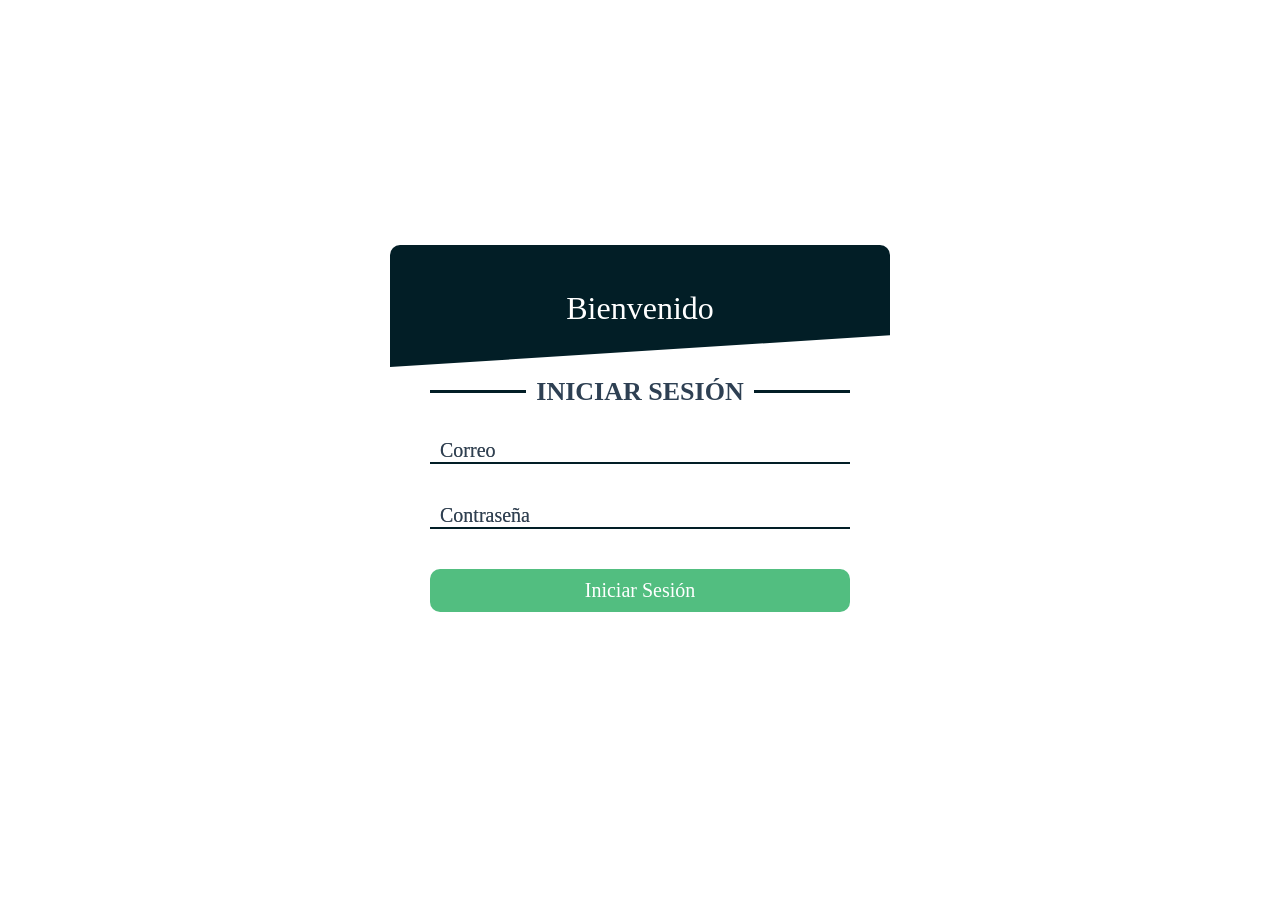
<file: index.html>
<!DOCTYPE html>
<html lang="es">
<head>
    <meta charset="UTF-8">
    <meta name="viewport" content="width=device-width, initial-scale=1.0">
    <meta http-equiv="X-UA-Compatible" content="ie=edge">
    <title>Apartamentos</title>
    <link rel="stylesheet" href="css/estilos.css">
</head>
<body>
    <div class="cod-container">
        <div class="form-header">

            <h1>Bienvenido</h1>
        </div>

        <div class="form-content">
            <form action="#" class="cod-form">
                <div class="form-title">
                    <h3>Iniciar Sesión</h3>
                </div>

                <div class="input-group">
                    <input type="email" class="form-input" name="form-input" id="correo" placeholder="Correo">
                    <label class="label" for="correo">Correo</label>
                </div>

                <div class="input-group">
                    <input type="password" class="form-input" name="form-input" id="pass" placeholder="Contraseña">
                    <label class="label" for="pass">Contraseña</label>

                </div>

                <div class="input-group">

                    <!--<button onclick="Validar()">Iniciar Sesión</button>!-->
                    <input type="submit" class="form-input" id="Inicio" onclick="Validar()" value="Iniciar Sesión">
                </div>

            </form>
        </div>
    </div>

    <script src="js/jquery-3.3.1.min.js"></script>
    <script src="js/form.js"></script>
</body>
</html>
</file>
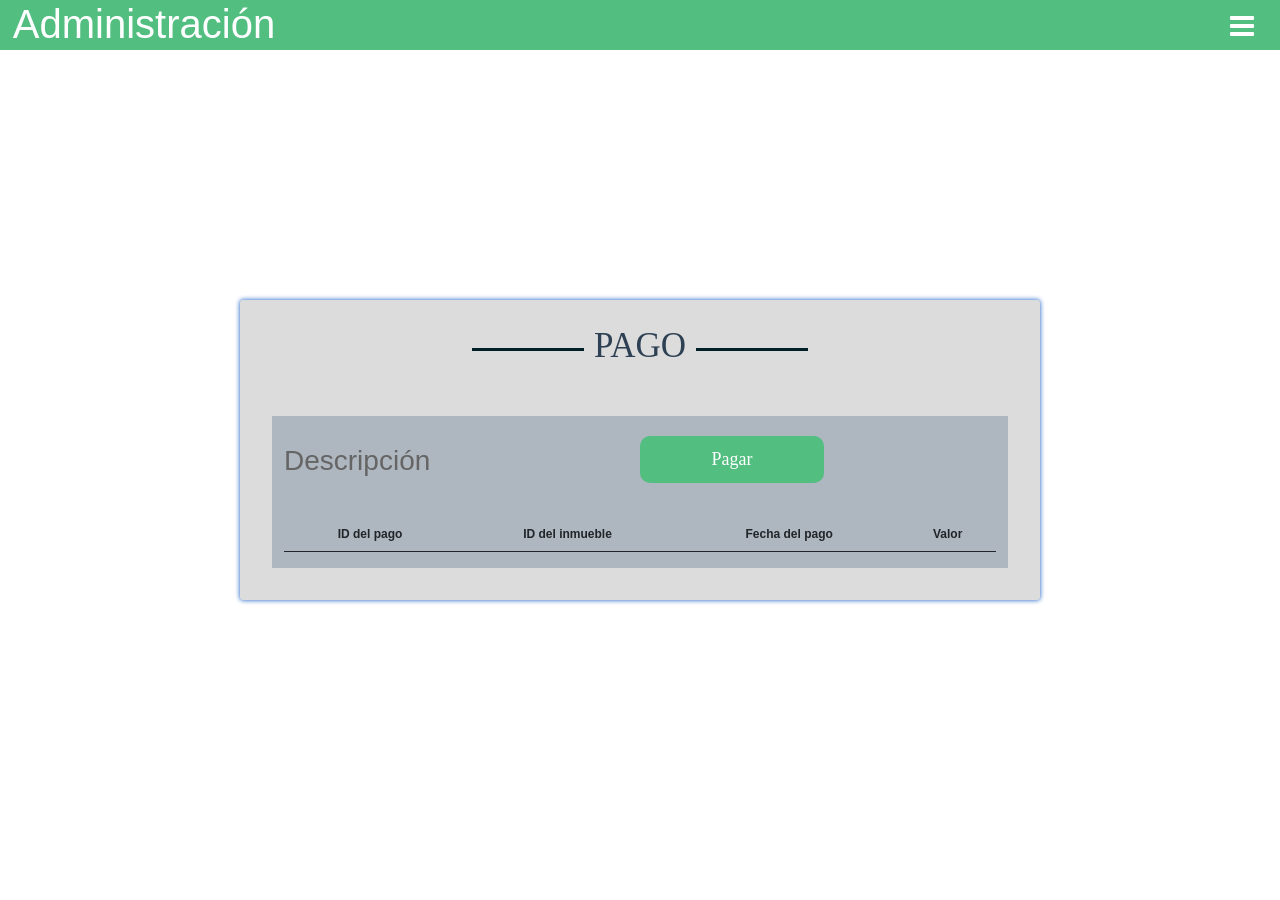
<file: Pago.html>
<!DOCTYPE html>
<html lang="en">
<head>
    <meta charset="UTF-8">
    <title>Notes U</title>
    <link rel="stylesheet" href="css/fontello.css">
    <link rel="stylesheet" href="css/main.css">
    <LINK rel="stylesheet"  href="./css/bootstrap.min.css">
    <link rel="stylesheet" href="css/estilos.css">
    <link rel="stylesheet" href="https://use.fontawesome.com/releases/v5.5.0/css/all.css">

</head>
<body style="margin: auto; padding: 15px" onload="mostrarPago()">
    <!--<div id="container" type="conten" style="background: gainsboro; padding: 20px">-->
        <header>
            <div class="contenedor">
                <h1>Administración</h1>
                <input type="checkbox" name="" id="menu-bar">
                <label  class="icon-menu" for="menu-bar"></label>
                <nav class="menu" id="menu">
                    <a href="index-1.html">Página principal</a>
                    <label for="menu-bar" type="btnMenu" onclick="mostrarPago()" style="" class="btnPagos" id="btnPagos">Pago</label><br><br><hr>
                    <label for="menu-bar" type="btnMenu" onclick="mostrarPerfil()" class="btnPerfil" id="btnPerfil">Perfil</label><br><br><hr>
                    <label for="menu-bar" type="btnMenu" onclick="mostrarInmueble()" class="btnInmueble" id="btnInmueble">Inmueble</label><br><br><hr>
                    <a href="index.html">Cerrar sesión</a>
                </nav>
            </div>
        </header>

        <!--ventana Perfil-->
        <div class="overlayPerfil" id="overlayPerfil" >
            <div class="popupPerfil" id="popupPerfil">
                <div class="row">
                    <div class="form-title">
                        <h5>Perfil</h5>
                    </div>
                </div>

                <div class="row">
                    <div class="col-12">
                        <h6 id="MiPerfil">INFORMACIÓN PERSONAL</h6>
                    </div>

                </div>


                <div class="row" style="margin: 1em; background: #cbccce" id="ventas">

                    <div class="col-12">
                        <table class="table table-striped" id="tablePerfil">
                            <thead>
                            <tr>
                                <th scope="col">Tipo de identificación</th>
                                <th scope="col">N° de identificación</th>
                                <th scope="col">Nombre</th>
                                <th scope="col">Apellido</th>
                                <th scope="col">Correo electrónico</th>
                                <th scope="col">Telefono</th>
                            </tr>
                            </thead>
                            <tbody>

                            </tbody>
                            <tfoot>
                            <th scope="col" id="average"></th>
                            </tfoot>
                        </table>
                    </div>
                </div>
            </div>


        </div>

        <!--ventana Pago-->
        <div class="overlayPago" id="overlayPago">
            <div class="popupPago" id="popupPago">

                <div class="row">
                    <div class="form-title">
                        <h8>Pago</h8>
                    </div>
                </div>
                
                <div class="row" style="margin: 1em; background: #AEB6BF" id="MiPago">
                    <div class="col-3">
                        <h4 style="text-align: left; margin-top: 28px; font-size: 28px">Descripción</h4>
                    </div>

                    <div class="col-9">
                        <button type="submit2" class="form-input" onclick="pago()" >Pagar</button><br><br>
                    </div>

                    <div class="col-12">
                        <table class="table table-striped" id="tablePago" >
                            <thead>
                            <tr>
                                <th scope="col">ID del pago</th>
                                <th scope="col">ID del inmueble</th>
                                <th scope="col">Fecha del pago</th>
                                <th scope="col">Valor</th>
                            </tr>
                            </thead>
                            <tbody id="bodyActivity">

                            </tbody>
                        </table>
                    </div>
                </div>
            </div>

        </div>


        <!--ventana Perfil-->
        <div class="overlayInmueble" id="overlayInmueble" >
            <div class="popupInmueble" id="popupInmueble">
                <div class="row">
                    <div class="form-title">
                        <h5>Inmueble</h5>
                    </div>
                </div>

                <div class="row">
                    <div class="col-12">
                        <h6 id="inmueble">DESCRIPCIÓN</h6>
                    </div>

                </div>


                <div class="row" style="margin: 1em; background: #cbccce" id="ventas">

                    <div class="col-12">
                        <table class="table table-striped" id="tableInmueble">
                            <thead>
                            <tr>
                                <th scope="col">Identificador</th>
                                <th scope="col">N° de apartamento</th>
                                <th scope="col">N° de torre</th>
                                <th scope="col">Dimensión</th>
                                <th scope="col">Indice copropiedad</th>
                            </tr>
                            </thead>
                            <tbody>

                            </tbody>
                            <tfoot>
                            <th scope="col" id="average"></th>
                            </tfoot>
                        </table>
                    </div>
                </div>
            </div>


        </div>

    <script src="./js/jquery-3-6-0.js"></script>
    <script src="./js/Scripts.js"></script>
</body>
</html>
</file>
<file: css/estilos.css>
* {
    margin: 0;
    padding: 0;
    box-sizing: border-box;
}

body {
    background-image: url("https://fondosmil.com/fondo/52740.jpg");
    width: 100%;
    height: 100vh;
    color: #fff;
    display: flex;
    align-items: center;
    justify-content: center;
    font-family: Arial;
}

.cod-container {
    background: #fff;
    width: 500px;
    height: 410px;
    border-radius: 10px;
    overflow: hidden;
}

.form-header {
    background: #021e26;
    text-align: center;
    padding: 30px 0 40px;
    clip-path: polygon(0 0, 100% 0%, 100% 74%, 0% 100%);
}

.form-header img {
    vertical-align: top;
    width: 40px;
}

.form-header h1 {
    color: #fff;
    font-family: AbeeZee;
    font-weight: normal;
    margin-top: 15px;
}

.form-header span {
    color: #FF3D00;
}

.cod-form {
    padding: 10px 40px 40px;
}

.form-title {
    text-align: center;
    text-transform: uppercase;
    font-weight: normal;
    margin-bottom: 32px;
    overflow: hidden;
    font-family: AbeeZee;
    color: #FF3D00;

}

h3 {
    position: relative;
    display: inline-block;
    color: #2E4053 ;
    padding: 0 10px;
    font-size: 26px;
}

h3::after,
h3::before {
    position: absolute;
    content: '';
    width: 100%;
    height: 3px;
    background: #021e26;
    top: 0.5em;
}

h3::after {
    left: 100%;
}

h3::before {
    right: 100%;
}

h5 {
    position: relative;
    display: inline-block;
    color: #2E4053 ;
    padding: 0 10px;
    font-size: 26px;
}

h5::after,
h5::before {
    position: absolute;
    content: '';
    width: 100%;
    height: 3px;
    background: #021e26;
    top: 0.5em;
}

h5::after {
    left: 100%;
}

h5::before {
    right: 100%;
}

h6 {
    position: relative;
    display: inline-block;
    color: #2E4053 ;
    padding: 0 10px;
    font-size: 26px;
}

h6::after {
    left: 100%;
}

h6::before {
    right: 100%;
}

h7 {
    position: relative;
    display: inline-block;
    color: #2E4053 ;
    padding: 0 10px;
    font-size: 26px;
}

h8 {
    position: relative;
    display: inline-block;
    color: #2E4053 ;
    padding: 0 10px;
    font-size: 35px;
}

h8::after,
h8::before {
    position: absolute;
    content: '';
    width: 100%;
    height: 3px;
    background: #021e26;
    top: 0.8em;
}

h8::after {
    left: 100%;
}

h8::before {
    right: 100%;
}

h9 {
    position: relative;
    display: inline-block;
    color: #2E4053 ;
    padding: 0 10px;
    font-size: 21px;
}

hT {
    position: relative;
    display: inline-block;
    color: #2E4053 ;
    padding: 0 10px;
    font-size: 23px;
    margin-left: 2px;
    margin-top: 12px;
}

.cod-form {
    width: 100%;
    height: auto;
    text-align: center;
}

.input-group {
    position: relative;
    margin-bottom: 40px;
}

input[type="email"],
input[type="password"] {
    border: none;
    border-bottom: 2px solid #021e26;
    width: 100%;
    outline: none;
    font-size: 20px;
    color: #021e26;
    padding-left: 10px;
    font-family: AbeeZee;
}

.label {
    position: absolute;
    top: 0;
    left: 0;
    font-size: 20px;
    color: #2E4053 ;
    padding-left: 10px;
    cursor: text;
    transition: all .3s ease;
    font-family: AbeeZee;
}

.form-input:focus + label {
    top: -14px;
    font-size: 12px;
    color: #666565;
    font-family: AbeeZee;
}

.active {
    top: -14px;
    font-size: 12px;
    color: #666565;

}

.error {
    color: #FF0000;
}

input[type="submit"] {
    background: none;
    border: none;
    background: #52BE80 ;
    color: #fff;
    width: 100%;
    font-size: 20px;
    padding: 10px 0;
    font-family: AbeeZee;
    margin-bottom: 16px;
    border-radius: 10px;
    transition: all .5s ease;
}

input[type="submit"]:hover {
    background: #021E26;
}

button[type="submit"]{
    background: none;
    border: none;
    background: #52BE80 ;
    color: #fff;
    width: 40%;
    font-size: 20px;
    padding: 10px 0;
    font-family: AbeeZee;
    margin-bottom: 16px;
    border-radius: 10px;
    transition: all .06s ease;
}

button[type="submit"]:hover {
    background: #021E26;
}

button[type="submit2"]{
    background: none;
    border: none;
    background: #52BE80 ;
    color: #fff;
    width: 35%;
    font-size: 18px;
    padding: 10px 0;
    font-family: AbeeZee;
    margin-bottom: 16px;
    border-radius: 10px;
    transition: all .06s ease;
    margin-top: 20px;
}

button[type="submit2"]:hover {
    background: #021E26;
}

button[type="submitB"]{
    background: none;
    border: none;
    background: #52BE80 ;
    color: #fff;
    width: 45%;
    font-size: 18px;
    font-family: AbeeZee;
    margin-bottom: 16px;
    transition: all .06s ease;
}

button[type="submitB"]:hover {
    background: #021E26;
}

select[type="menuMaterias"] {
    background: none;
    border: none;
    background: #3E6F56;
    color: #fff;
    width: 100%;
    font-size: 20px;
    padding: 10px 0;
    font-family: AbeeZee;
    margin-bottom: 16px;
    border-radius: 10px;
    transition: all .5s ease;
}

input[type="submit"]:hover {
    background: #021E26;
}

.input-group > p {
    color: #2E4053;
    text-align: center;
    font-size: 20px;
    font-family: AbeeZee;
}

.input-group p > a {
    text-decoration: none;
    color: #2874A6;
}

.input-group p > a:hover {
    text-decoration: underline;
}

.form-content {
    display: none;
}

.form-content:nth-child(2) {
    display: block;
}

.overlayPerfil{
    position: fixed;
    top: 0;
    bottom: 0;
    left: 0;
    right: 0;
    display: flex;
    align-items: center;
    justify-content: center;

    visibility: hidden;
}

.overlayPerfil.active{
    visibility: visible;
}

.popupPerfil{

    background: gainsboro;
    box-shadow: 0px 0px 5px 0px #0a53be;
    border-radius: 3px;
    padding: 20px;
    text-align: center;
    width: 80%;
}

.overlayPago{
    position: fixed;
    top: 0;
    bottom: 0;
    left: 0;
    right: 0;
    display: flex;
    align-items: center;
    justify-content: center;

    visibility: hidden;
}

.overlayPago.active{
    visibility: visible;
}

.popupPago{
    background: gainsboro;
    box-shadow: 0px 0px 5px 0px #0a53be;
    border-radius: 3px;
    padding: 20px;
    text-align: center;
    width: 800px;
}

.overlayInmueble{
    position: fixed;
    top: 0;
    bottom: 0;
    left: 0;
    right: 0;
    display: flex;
    align-items: center;
    justify-content: center;

    visibility: hidden;
}

.overlayInmueble.active{
    visibility: visible;
}

.popupInmueble{
    background: gainsboro;
    box-shadow: 0px 0px 5px 0px #0a53be;
    border-radius: 3px;
    padding: 20px;
    text-align: center;
    width: 800px;
}

.menu .btnPerfil:hover{
    color: #0d6efd;
}

.menu .btnPago:hover{
    color: #0d6efd;
}

.menu .btnInmueble:hover{
    color: #0d6efd;
}

.overlay{
    background: rgba(41,44,93,.5);
    position: fixed;
    top: 0;
    bottom: 0;
    left: 0;
    right: 0;
    display: flex;
    align-items: center;
    justify-content: center;
    visibility: hidden;
}

.overlay.active{
    visibility: visible;
}

.popup{
    background: #FFF3F5;
    box-shadow: 0px 0px 5px 0px #0a53be;
    border-radius: 3px;
    padding: 20px;
    text-align: center;
    width: 800px;
}

.popup form .inputs input{
    width: 80%;
    height: 30px;
    margin-bottom: 20px;
}
</file>
<file: css/fontello.css>
@font-face {
  font-family: 'fontello';
  src: url('../font/fontello.eot?38888080');
  src: url('../font/fontello.eot?38888080#iefix') format('embedded-opentype'),
       url('../font/fontello.woff2?38888080') format('woff2'),
       url('../font/fontello.woff?38888080') format('woff'),
       url('../font/fontello.ttf?38888080') format('truetype'),
       url('../font/fontello.svg?38888080#fontello') format('svg');
  font-weight: normal;
  font-style: normal;
}
/* Chrome hack: SVG is rendered more smooth in Windozze. 100% magic, uncomment if you need it. */
/* Note, that will break hinting! In other OS-es font will be not as sharp as it could be */
/*
@media screen and (-webkit-min-device-pixel-ratio:0) {
  @font-face {
    font-family: 'fontello';
    src: url('../font/fontello.svg?38888080#fontello') format('svg');
  }
}
*/
 
 [class^="icon-"]:before, [class*=" icon-"]:before {
  font-family: "fontello";
  font-style: normal;
  font-weight: normal;
  speak: none;
 
  display: inline-block;
  text-decoration: inherit;
  width: 1em;
  margin-right: .2em;
  text-align: center;
  /* opacity: .8; */
 
  /* For safety - reset parent styles, that can break glyph codes*/
  font-variant: normal;
  text-transform: none;
 
  /* fix buttons height, for twitter bootstrap */
  line-height: 1em;
 
  /* Animation center compensation - margins should be symmetric */
  /* remove if not needed */
  margin-left: .2em;
 
  /* you can be more comfortable with increased icons size */
  /* font-size: 120%; */
 
  /* Font smoothing. That was taken from TWBS */
  -webkit-font-smoothing: antialiased;
  -moz-osx-font-smoothing: grayscale;
 
  /* Uncomment for 3D effect */
  /* text-shadow: 1px 1px 1px rgba(127, 127, 127, 0.3); */
}
 
.icon-guidedog:before { content: '\e800'; } /* '' */
.icon-menu:before { content: '\f0c9'; } /* '' */
.icon-twitter:before { content: '\f309'; } /* '' */
.icon-facebook:before { content: '\f30c'; } /* '' */
.icon-pinterest:before { content: '\f312'; } /* '' */
.icon-instagram:before { content: '\f32d'; } /* '' */
</file>
<file: css/main.css>
@import url('https://fonts.googleapis.com/css?family=Roboto');
@import url("menu.css");
@import url("banner.css");

*{

    margin: 0;
    padding: 0;
    box-sizing: border-box;
}
body{
    
    font-family: 'Roboto', sans-serif;
}
header{
    width: 100%;
    height: 50px;
    background: #52BE80;
    color: #fff;

    position: fixed;
    top: 0;
    left: 0;
    z-index: 100;;
}
.contenedor{
    width: 98%;
    margin: auto
}
h1{
    float: left;
}
header .contenedor{
    display: table;
}
</file>
